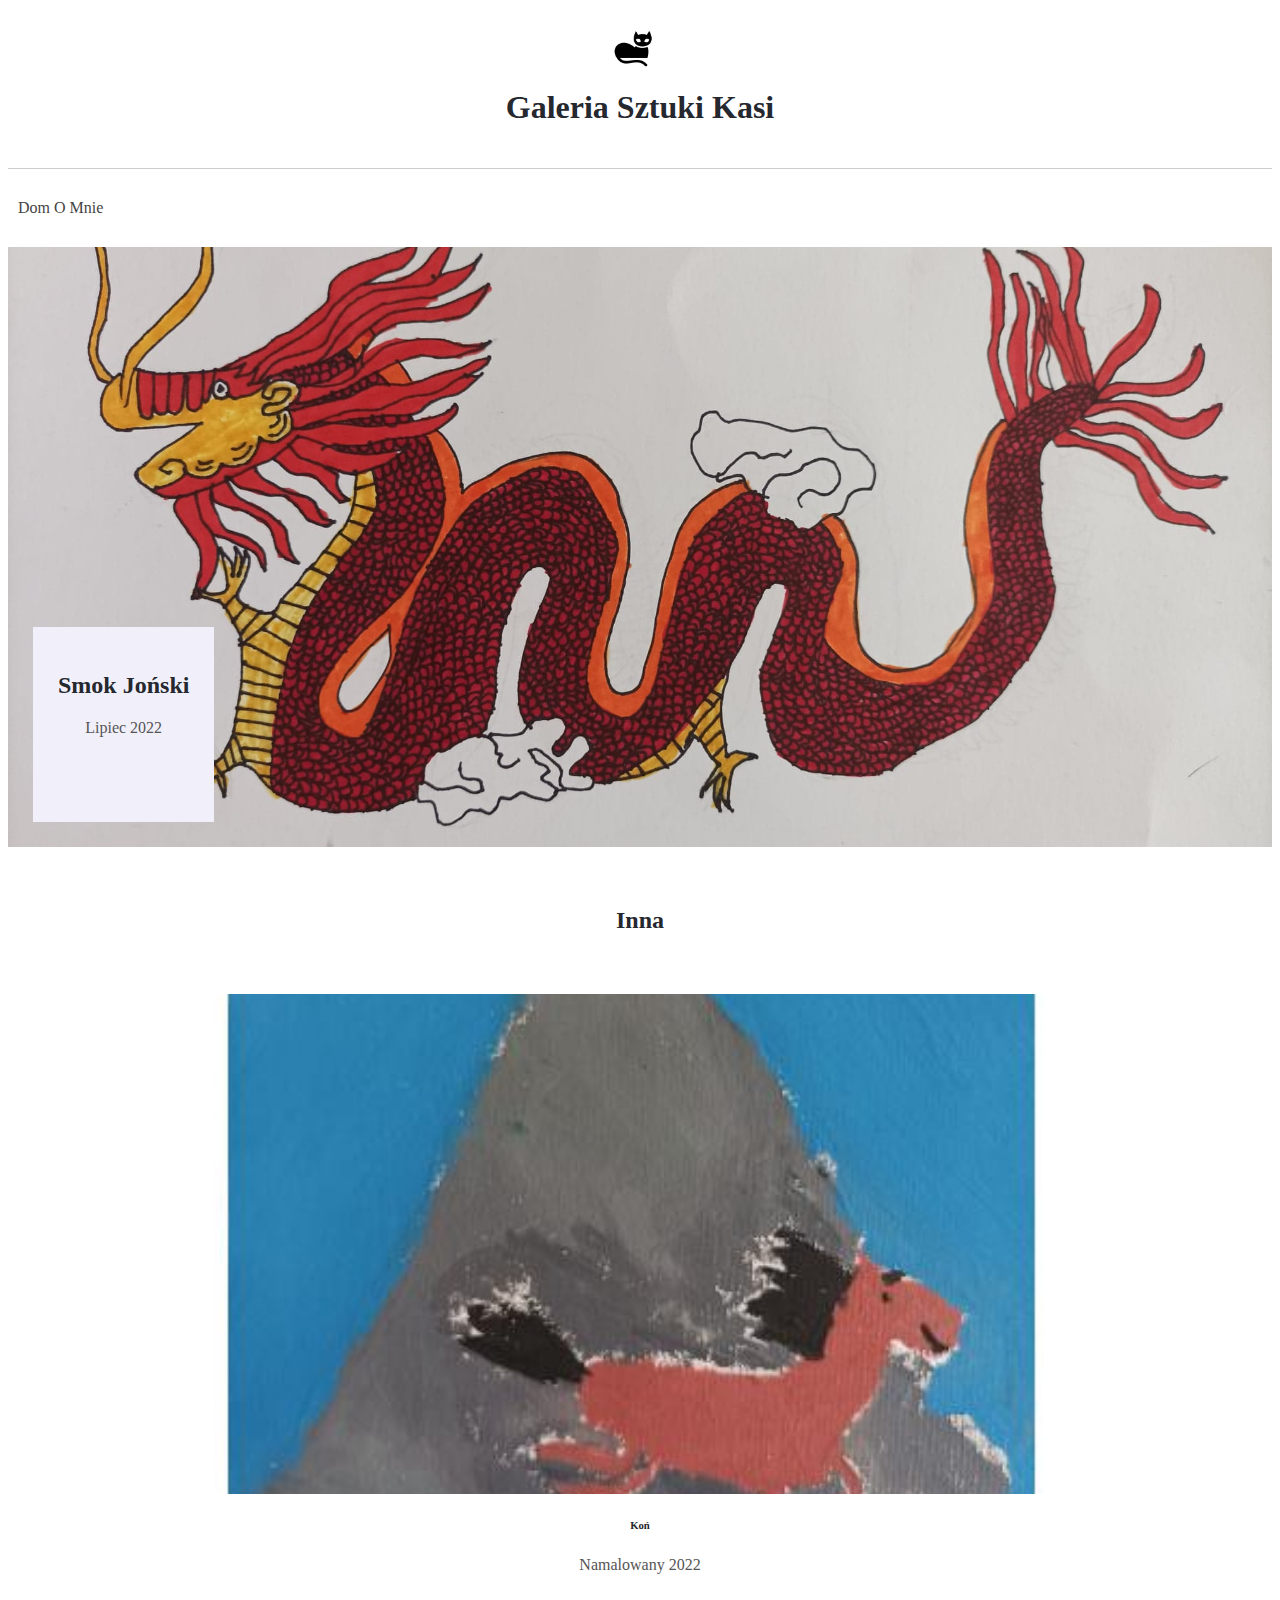
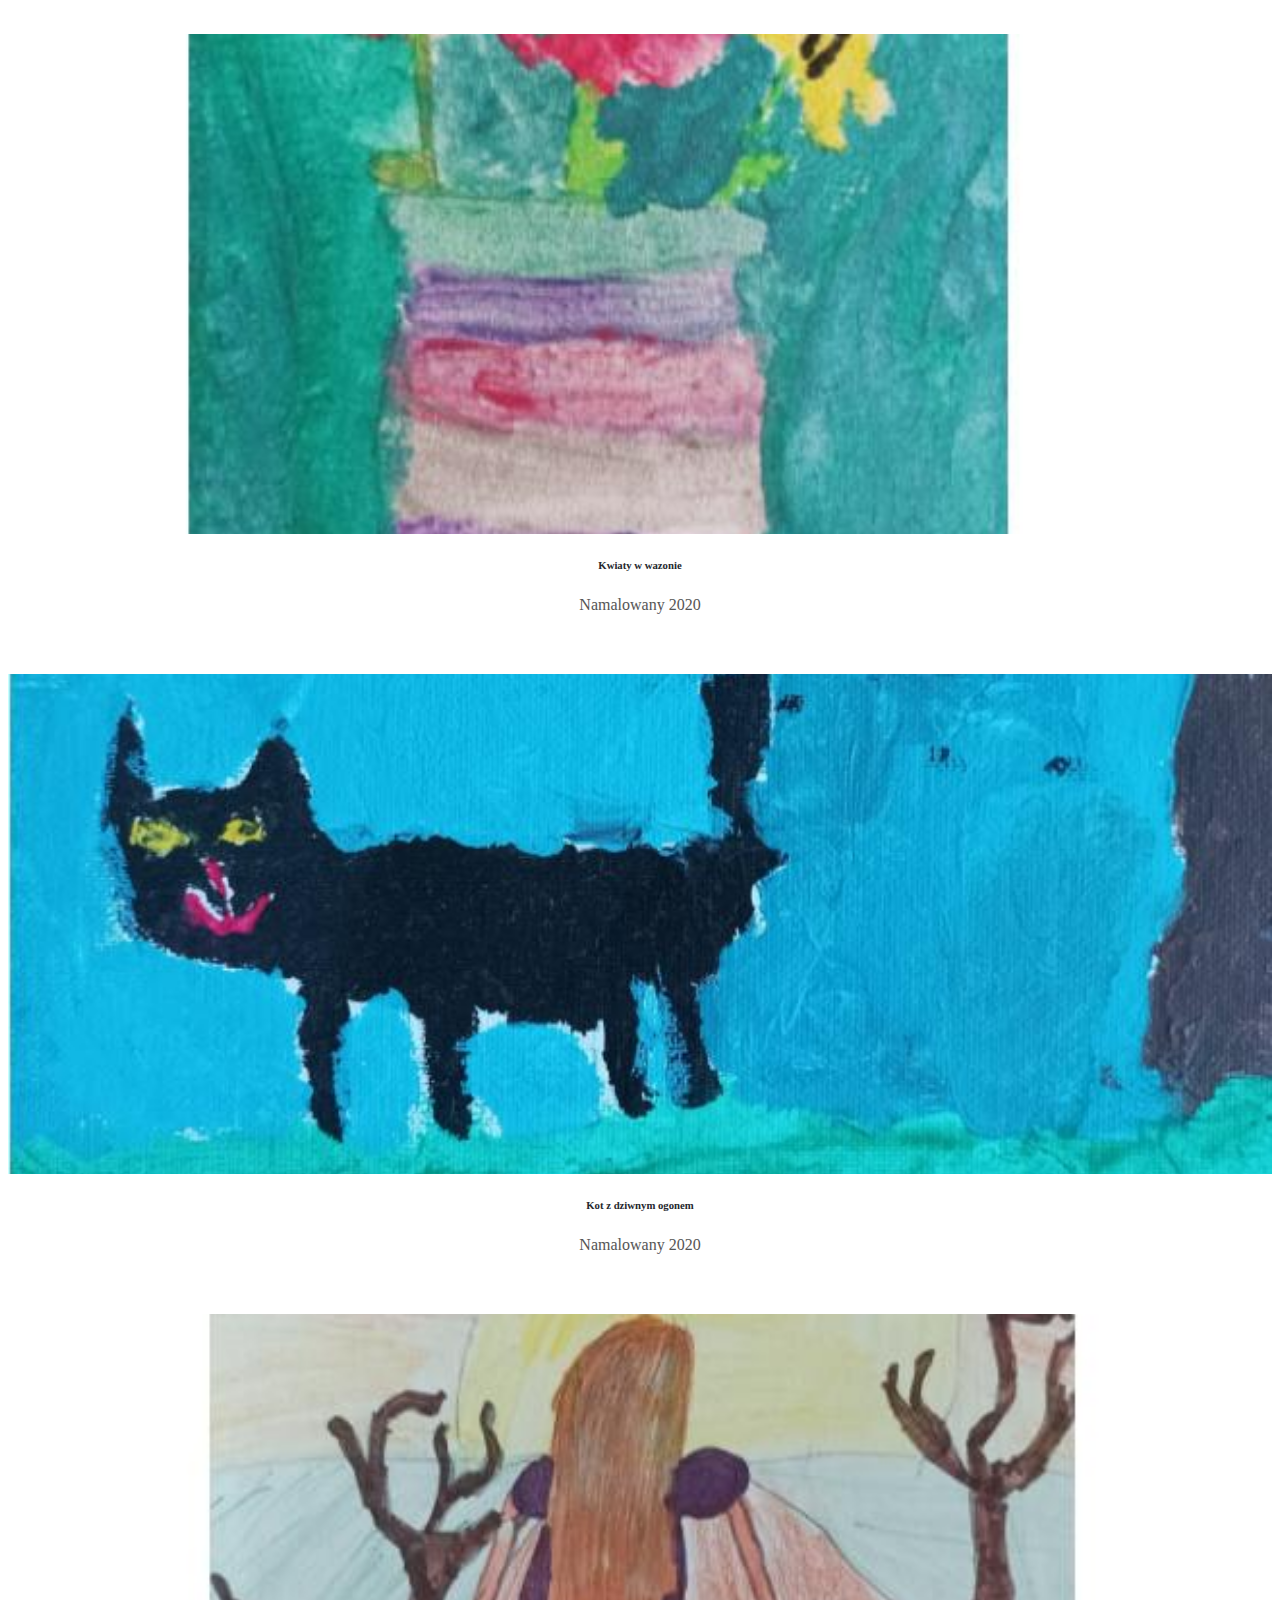
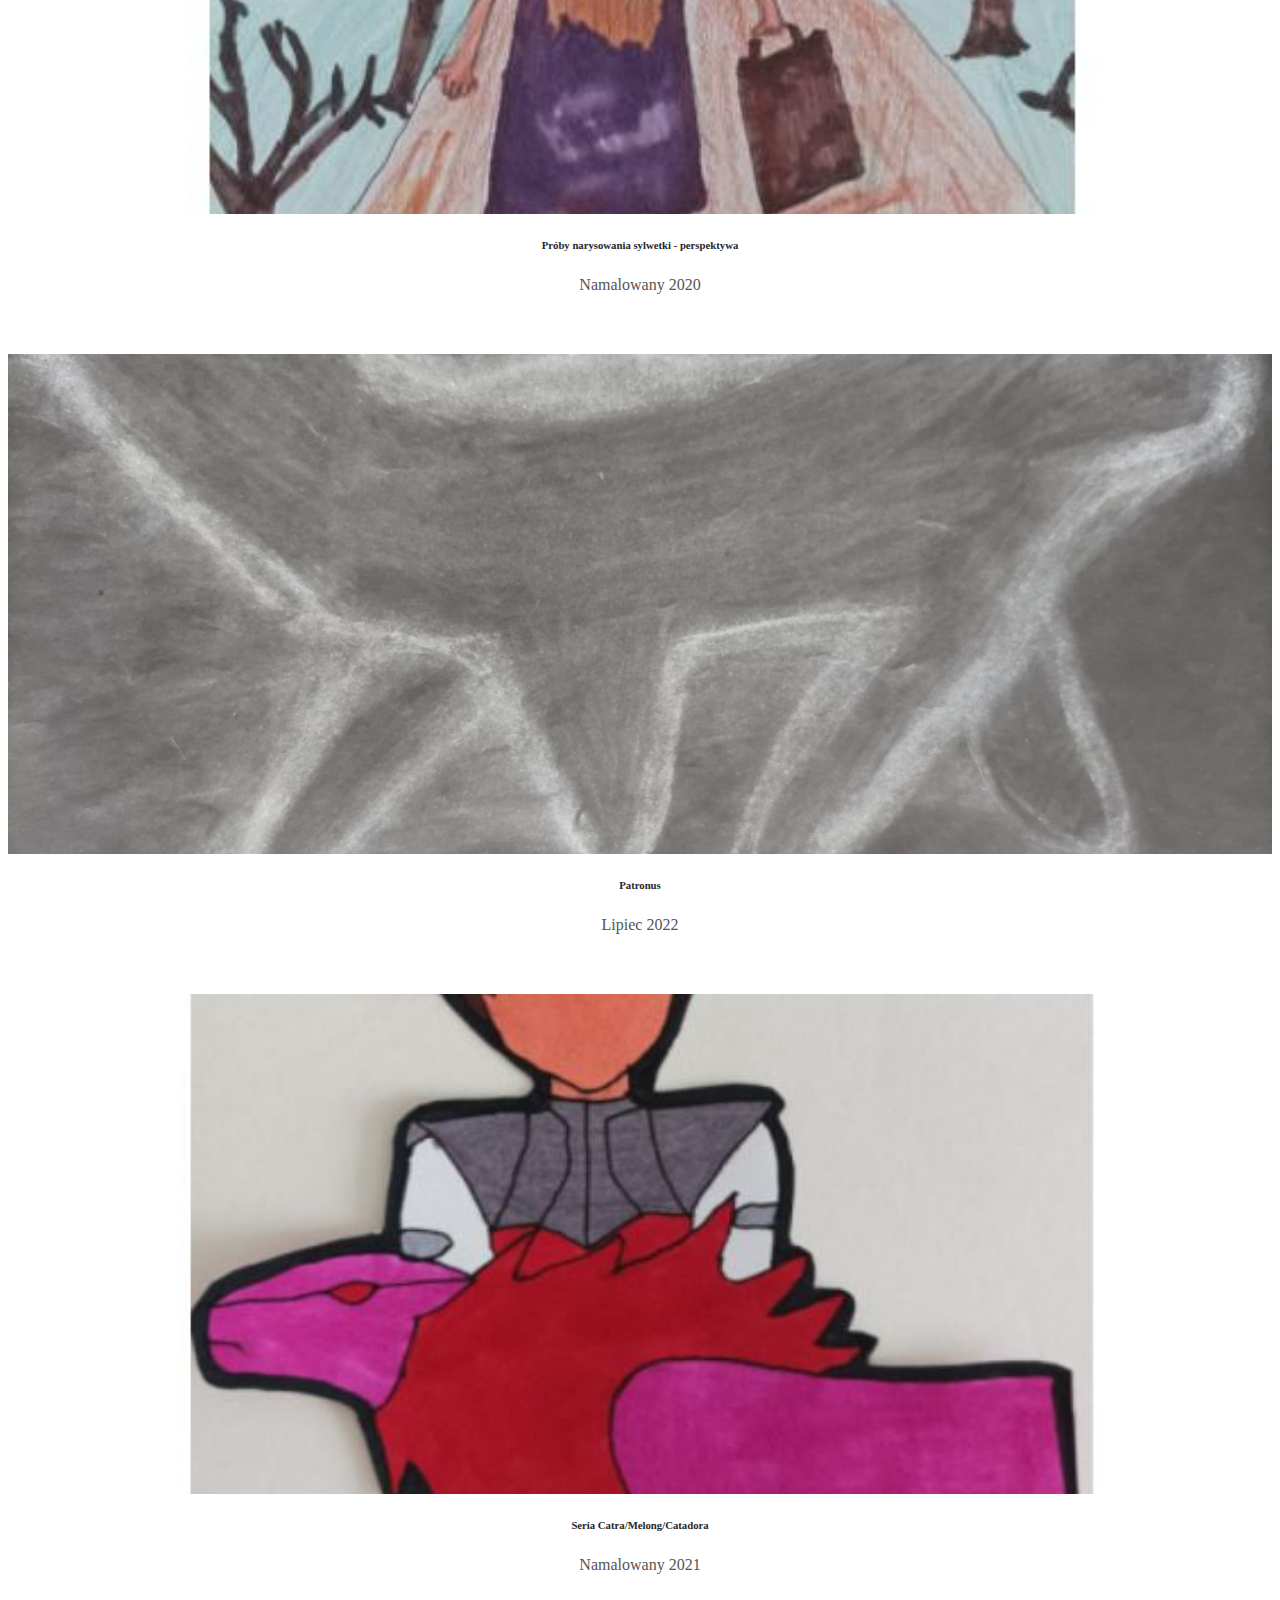
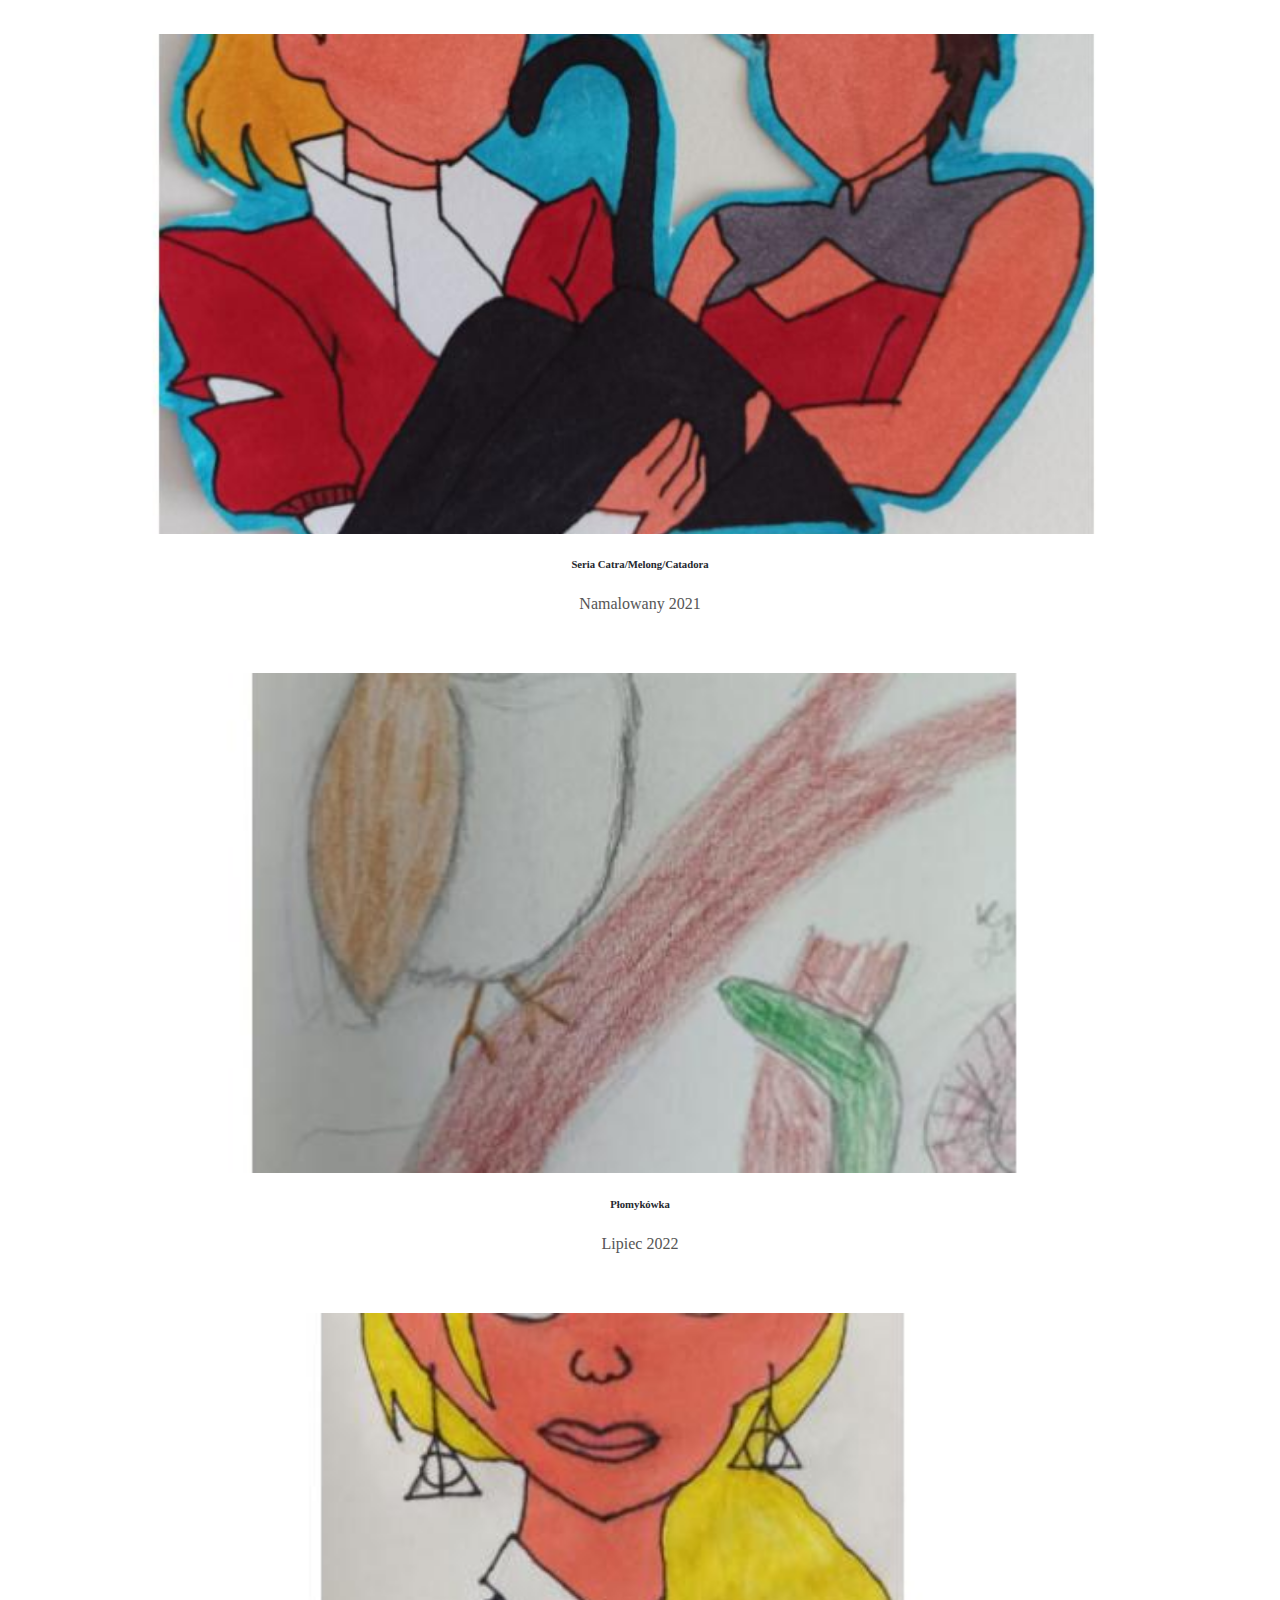
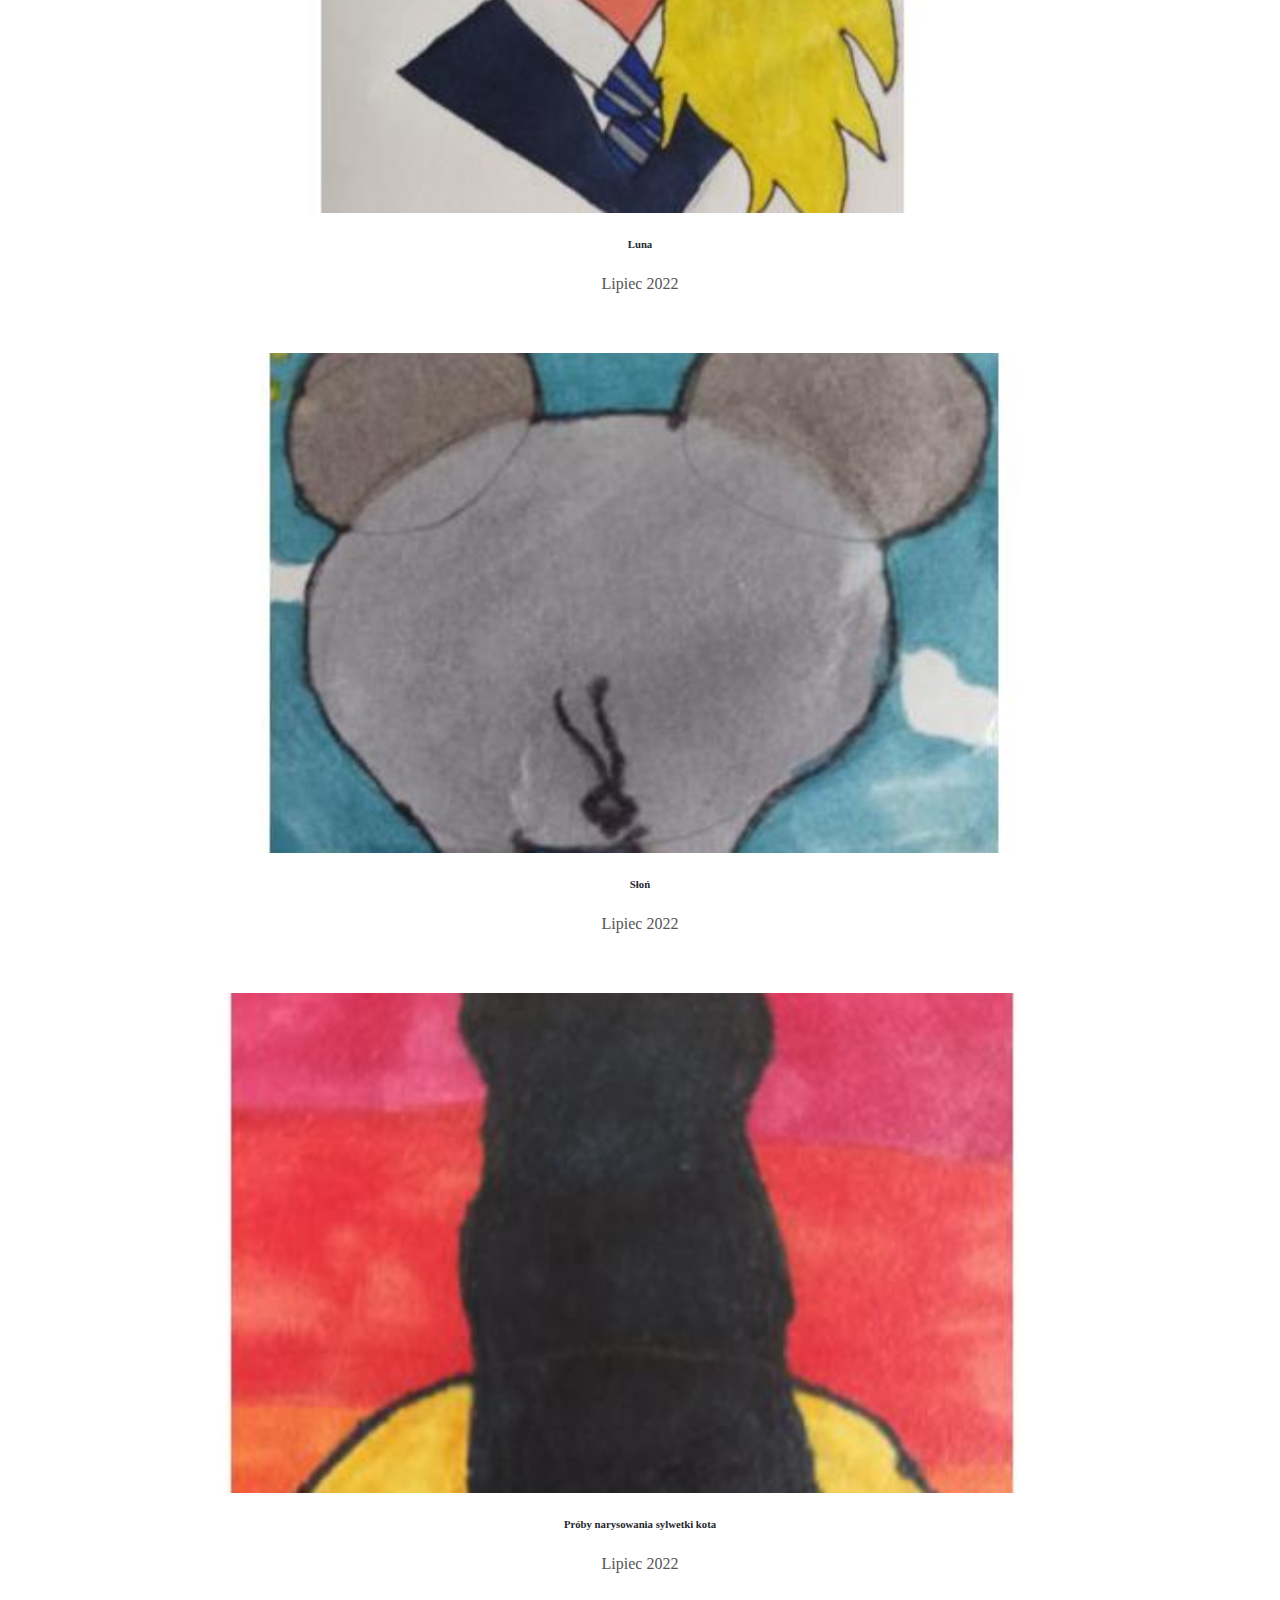
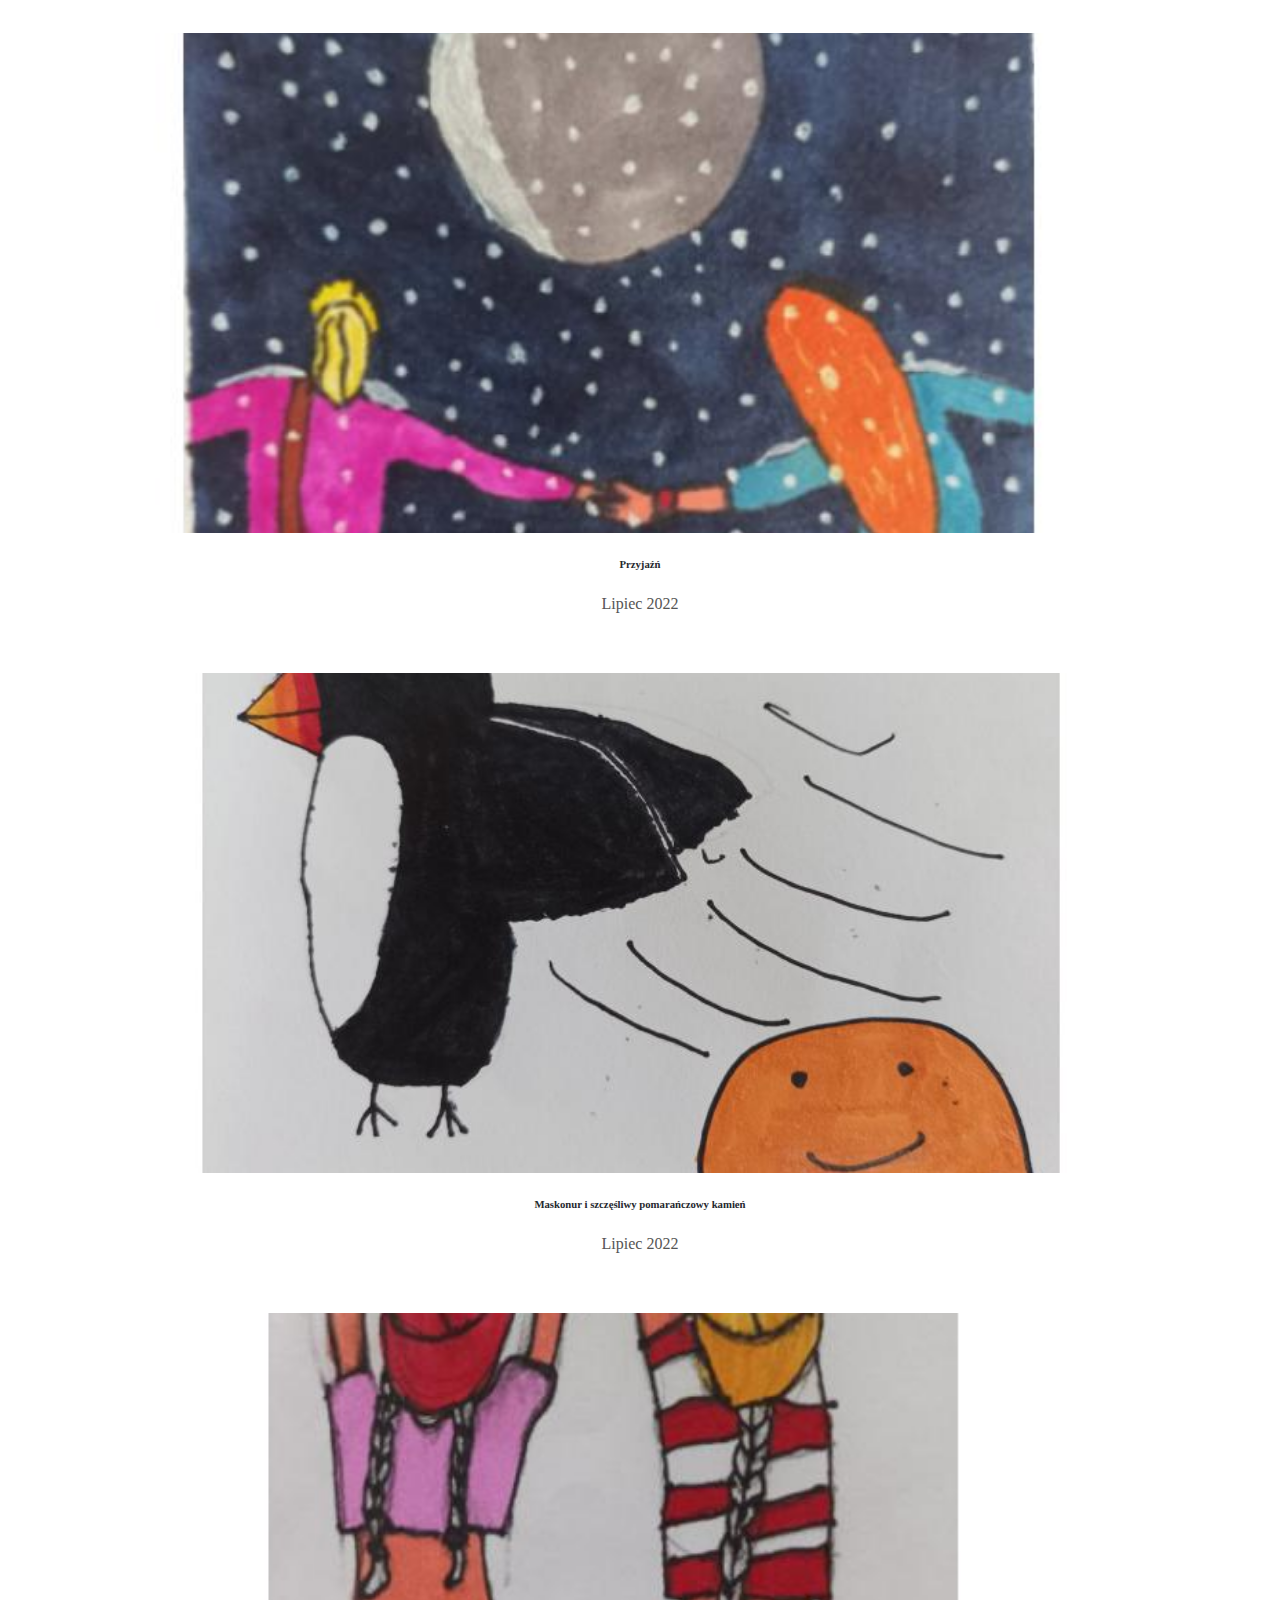
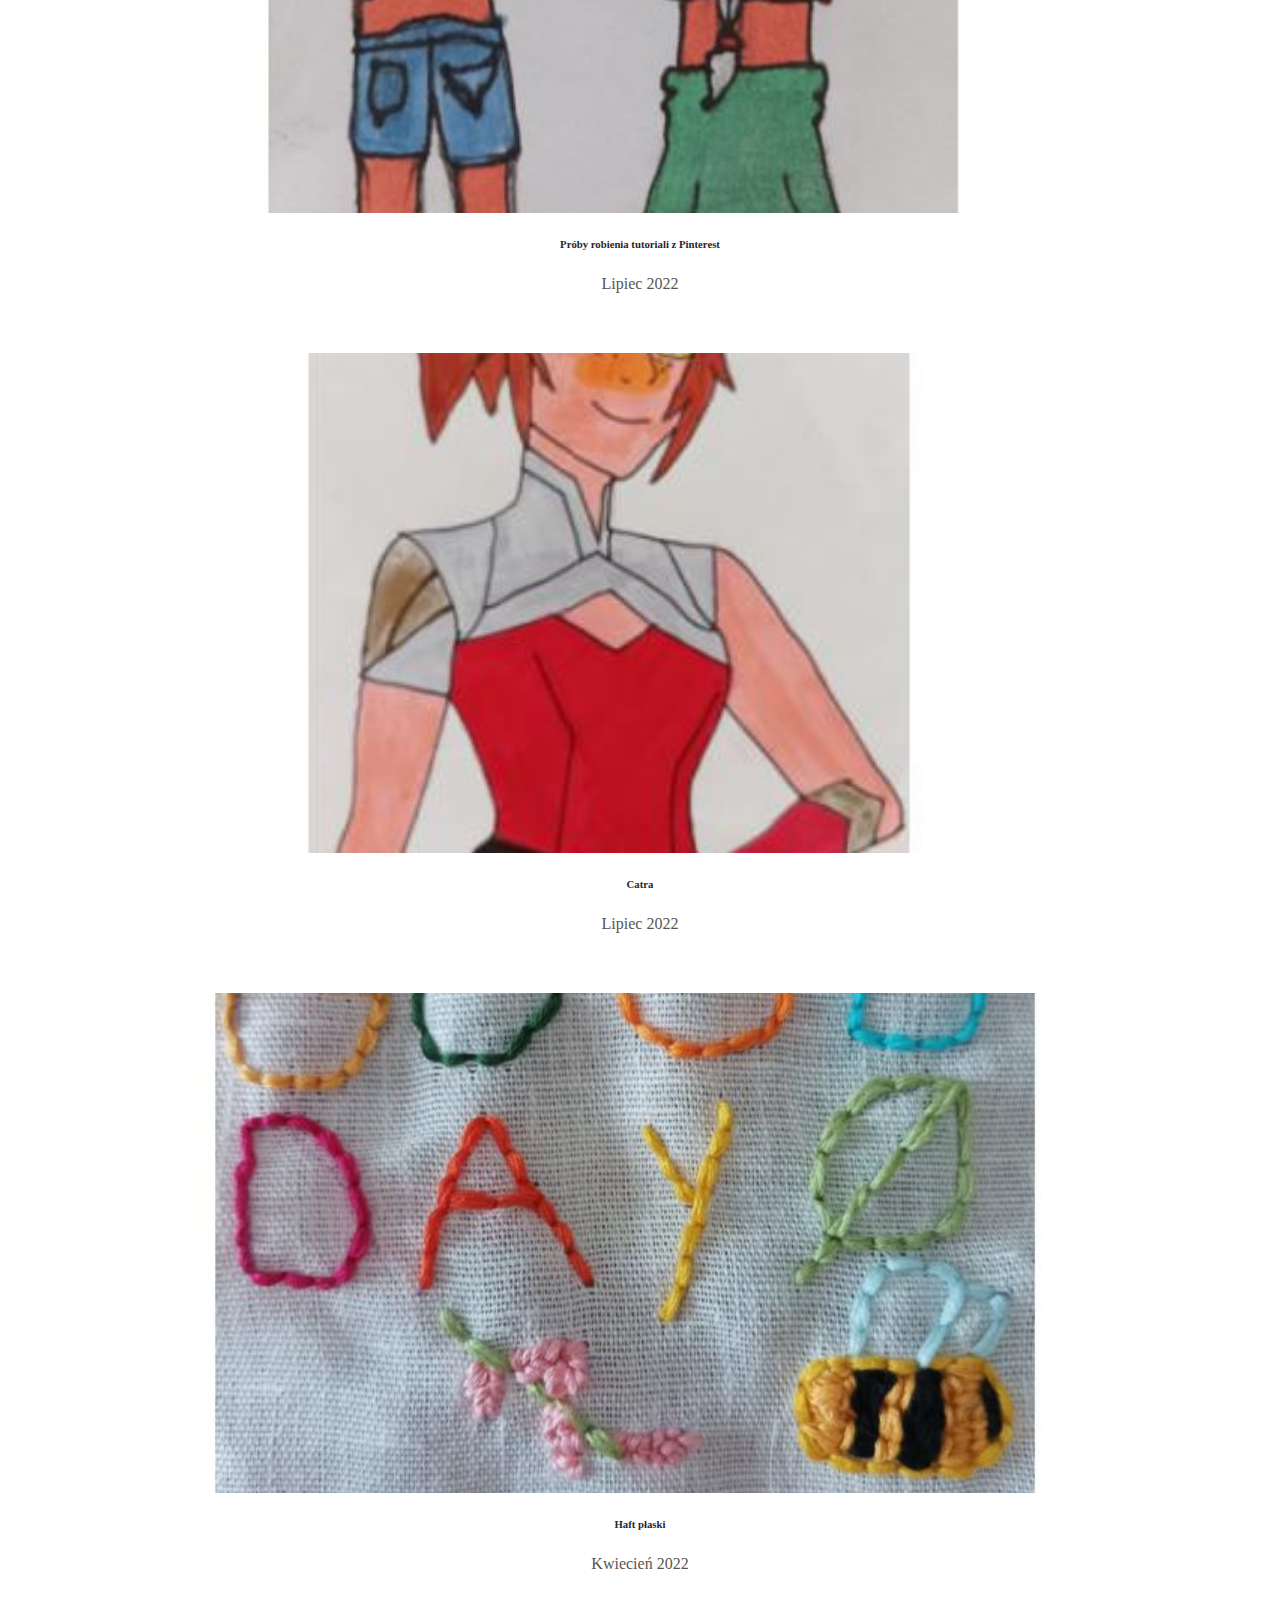
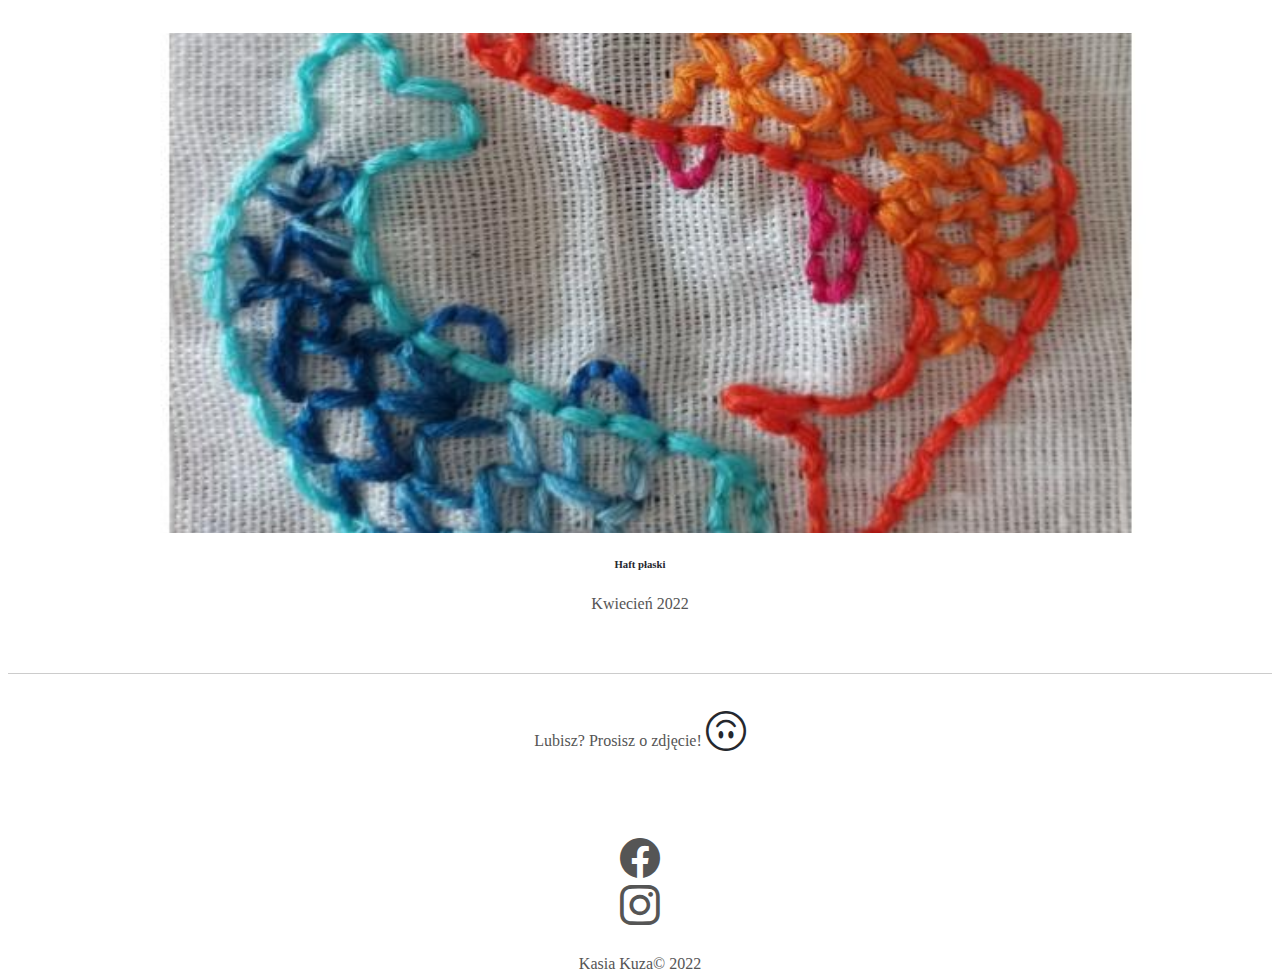
<file: index.html>
<!DOCTYPE html>
<html lang="en">
<head>
    <meta charset="UTF-8">
    <meta http-equiv="X-UA-Compatible" content="IE=edge">
    <meta name="viewport" content="width=device-width, initial-scale=1.0">
    <!-- Bootstrap CSS -->
    <link href="https://cdn.jsdelivr.net/npm/bootstrap@5.2.0/dist/css/bootstrap.min.css" rel="stylesheet" integrity="sha384-gH2yIJqKdNHPEq0n4Mqa/HGKIhSkIHeL5AyhkYV8i59U5AR6csBvApHHNl/vI1Bx" crossorigin="anonymous">
    <!-- Bootstrap Icons -->
    <link rel="stylesheet" href="https://cdn.jsdelivr.net/npm/bootstrap-icons@1.9.1/font/bootstrap-icons.css">
    <!-- Local CSS -->
    <link rel="stylesheet" href="statics/style_index.css">
    <link rel="icon" type="image/x-icon" href="statics/white-cat_38735.ico">
    <title>Galeria Sztuki Kasi</title>
</head>
<body>
    <!-- HEADER -->
    <div class="container-fluid">
        <header class="row" id="header">
            <div id="logo-container">
                <img src="statics/white-cat_38735.ico" alt="paint" id="logo"> 
            </div>
            <h1>Galeria Sztuki Kasi</h1>
        </header>
        <nav id="navbar" class="container">
          <div class="row justify-content-center">
            <a href="index.html">Dom</a>
            <a href="aboutme.html">O Mnie</a>
          </div> 
        </nav>
    </div>
    <!-- main image -->
    <div class="container" id="main-image-container">
        <div class="main-image center-image" id="img1">
           <div class="main-image-info">
            <h2>Smok Joński</h2>
            <p class="secondary-color">Lipiec 2022</p>
           </div> 
        </div>
    </div>
    <!-- galery -->
    <div class="container" id="gallery-container">
        <div class="col-12">
            <h2>Inna</h2>  
        </div>
        <div class="row gx-5">
            <div class="col-12 col-md-6">
                <div class="small-image-container center-image" id="img2"></div>
                    <h6>Koń</h6>
                <p class="secondary-color">Namalowany 2022</p>
            </div>
            <div class="col-12 col-md-6">
                <div class="small-image-container center-image" id="img3"></div>
                    <h6>Kwiaty w wazonie</h6>
                <p class="secondary-color">Namalowany 2020</p>
            </div>
            <div class="col-12 col-md-6">
                <div class="small-image-container center-image" id="img4"></div>
                    <h6>Kot z dziwnym ogonem</h6>
                <p class="secondary-color">Namalowany 2020</p>
            </div>
            <div class="col-12 col-md-6">
                <div class="small-image-container center-image" id="img5"></div>
                    <h6>Próby narysowania sylwetki - perspektywa</h6>
                <p class="secondary-color">Namalowany 2020</p>
            </div>

            <div class="col-12 col-md-6">
                <div class="small-image-container center-image" id="img6"></div>
                    <h6>Patronus</h6>
                <p class="secondary-color">Lipiec 2022</p>
            </div>

            <div class="col-12 col-md-6">
                <div class="small-image-container center-image" id="img7"></div>
                    <h6>Seria Catra/Melong/Catadora</h6>
                <p class="secondary-color">Namalowany 2021</p>
            </div>

            <div class="col-12 col-md-6">
                <div class="small-image-container center-image" id="img8"></div>
                    <h6>Seria Catra/Melong/Catadora</h6>
                <p class="secondary-color">Namalowany 2021</p>
            </div>

            <div class="col-12 col-md-6">
                <div class="small-image-container center-image" id="img9"></div>
                    <h6>Płomykówka</h6>
                <p class="secondary-color">Lipiec 2022</p>
            </div>

            <div class="col-12 col-md-6">
                <div class="small-image-container center-image" id="img10"></div>
                    <h6>Luna</h6>
                <p class="secondary-color">Lipiec 2022</p>
            </div>

            <div class="col-12 col-md-6">
                <div class="small-image-container center-image" id="img11"></div>
                    <h6>Słoń</h6>
                <p class="secondary-color">Lipiec 2022</p>
            </div>

            <div class="col-12 col-md-6">
                <div class="small-image-container center-image" id="img12"></div>
                    <h6>Próby narysowania sylwetki kota</h6>
                <p class="secondary-color">Lipiec 2022</p>
            </div>

            <div class="col-12 col-md-6">
                <div class="small-image-container center-image" id="img13"></div>
                    <h6>Przyjaźń</h6>
                <p class="secondary-color">Lipiec 2022</p>
            </div>

            <div class="col-12 col-md-6">
                <div class="small-image-container center-image" id="img14"></div>
                    <h6>Maskonur i szczęśliwy pomarańczowy kamień</h6>
                <p class="secondary-color">Lipiec 2022</p>
            </div>

            <div class="col-12 col-md-6">
                <div class="small-image-container center-image" id="img15"></div>
                    <h6>Próby robienia tutoriali z Pinterest</h6>
                <p class="secondary-color">Lipiec 2022</p>
            </div>

            <div class="col-12 col-md-6">
                <div class="small-image-container center-image" id="img16"></div>
                    <h6>Catra</h6>
                <p class="secondary-color">Lipiec 2022</p>
            </div>

            <div class="col-12 col-md-6">
                <div class="small-image-container center-image" id="img17"></div>
                    <h6>Haft płaski</h6>
                <p class="secondary-color">Kwiecień 2022</p>
            </div>

            <div class="col-12 col-md-6">
                <div class="small-image-container center-image" id="img18"></div>
                    <h6>Haft płaski</h6>
                <p class="secondary-color">Kwiecień 2022</p>
            </div>

        </div>
    </div>
    <!-- footer -->
    <footer class="container-fluid">
        <p class="secondary-color">Lubisz? Prosisz o zdjęcie! <i class="bi bi-emoji-smile-upside-down"></i> </p>
        <div class="row justify-content-center" id="social-icons-container">
            <div class="col-1">
                <a href="https://www.facebook.com/katarzyna.kuza.58"><i class="bi bi-facebook secondary-color"></i></a>  
            </div>
            <div class="col-1">
                <a href="https://www.instagram.com/gilmmorki.i.herbatka/"><i class="bi bi-instagram secondary-color"></i></a>  
            </div>               
        </div>
        <p class="secondary-color">Kasia Kuza&copy; 2022</p>      
    </footer> 
    <!-- Bootstrap JavaScript -->
    <script src="https://cdn.jsdelivr.net/npm/bootstrap@5.2.0/dist/js/bootstrap.bundle.min.js" integrity="sha384-A3rJD856KowSb7dwlZdYEkO39Gagi7vIsF0jrRAoQmDKKtQBHUuLZ9AsSv4jD4Xa" crossorigin="anonymous"></script>
</body>
</html>
</file>
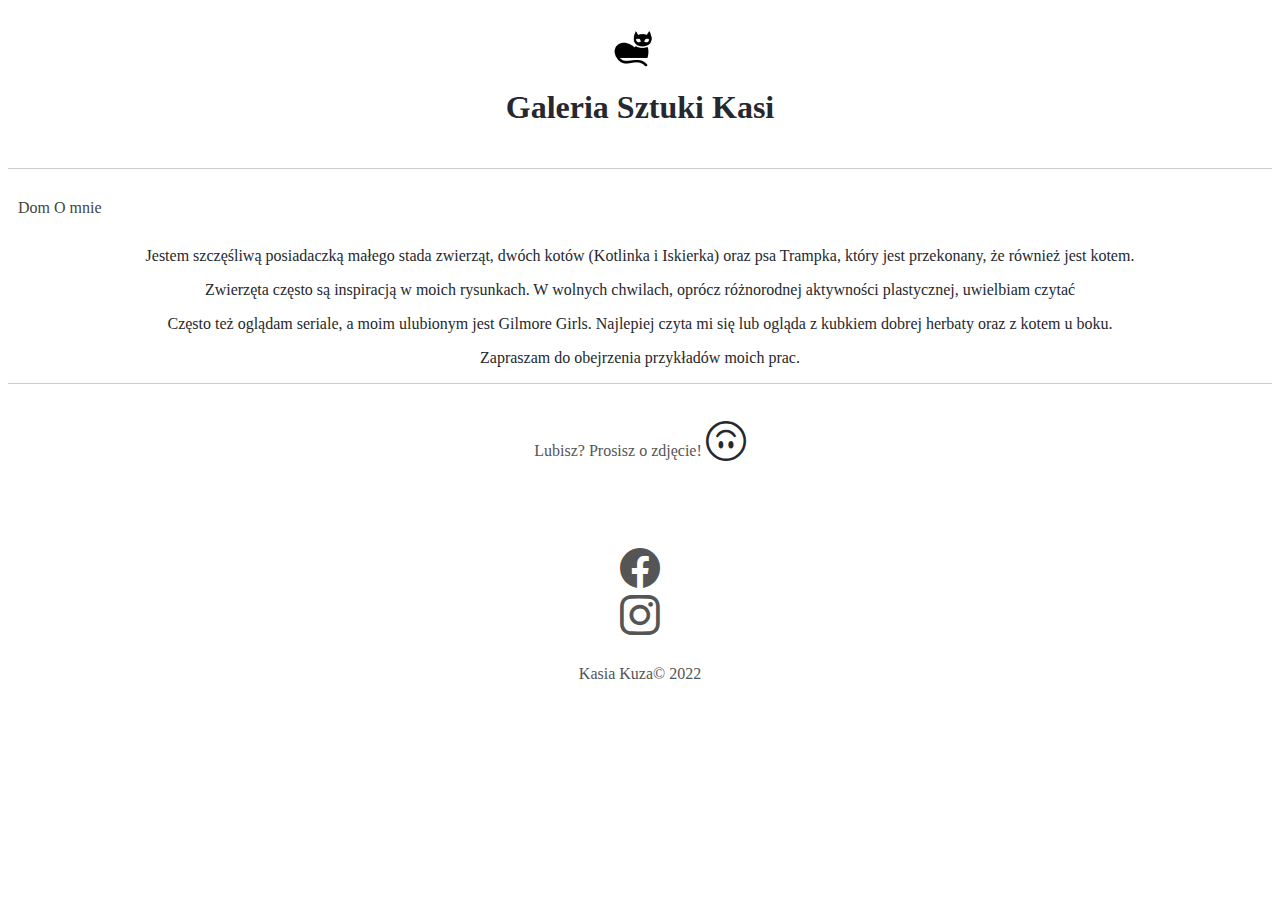
<file: aboutme.html>
<!DOCTYPE html>
<html lang="en">
<head>
    <meta charset="UTF-8">
    <meta http-equiv="X-UA-Compatible" content="IE=edge">
    <meta name="viewport" content="width=device-width, initial-scale=1.0">
    <!-- Bootstrap CSS -->
    <link href="https://cdn.jsdelivr.net/npm/bootstrap@5.2.0/dist/css/bootstrap.min.css" rel="stylesheet" integrity="sha384-gH2yIJqKdNHPEq0n4Mqa/HGKIhSkIHeL5AyhkYV8i59U5AR6csBvApHHNl/vI1Bx" crossorigin="anonymous">
    <!-- Bootstrap Icons -->
    <link rel="stylesheet" href="https://cdn.jsdelivr.net/npm/bootstrap-icons@1.9.1/font/bootstrap-icons.css">
    <!-- Local CSS -->
    <link rel="stylesheet" href="statics/style_index.css">
    <link rel="icon" type="image/x-icon" href="statics/white-cat_38735.ico">
    <title>Galeria Sztuki Kasi</title>
</head>
<body>
    <!-- HEADER -->
    <div class="container-fluid">
        <header class="row" id="header">
            <div id="logo-container">
                <img src="statics/white-cat_38735.ico" alt="paint" id="logo"> 
            </div>
            <h1>Galeria Sztuki Kasi</h1>
        </header>
        <nav id="navbar" class="container">
          <div class="row justify-content-center">
            <a href="index.html">Dom</a>
            <a href="aboutme.html">O mnie</a>
          </div> 
        </nav>
    </div>
    <!-- content -->
    <div class="container-fluid">
        <div class="row">
            <div class="col-12" id="aboutme">
                <p>Jestem szczęśliwą posiadaczką małego stada zwierząt, dwóch kotów (Kotlinka i Iskierka) oraz psa Trampka, który jest przekonany, że również jest kotem.</p>
                <p>Zwierzęta często są inspiracją w moich rysunkach. W wolnych chwilach, oprócz różnorodnej aktywności plastycznej, uwielbiam czytać</p>
                <p>Często też oglądam seriale, a moim ulubionym jest Gilmore Girls. Najlepiej czyta mi się lub ogląda z kubkiem dobrej herbaty oraz z kotem u boku.</p>
                <p>Zapraszam do obejrzenia przykładów moich prac.</p>
            </div>
        </div>        
    </div>
    <!-- footer -->
    <footer class="container-fluid">
        <p class="secondary-color">Lubisz? Prosisz o zdjęcie! <i class="bi bi-emoji-smile-upside-down"></i> </p>
        <div class="row justify-content-center" id="social-icons-container">
            <div class="col-1">
                <a href="https://www.facebook.com/katarzyna.kuza.58"><i class="bi bi-facebook secondary-color"></i></a>  
            </div>
            <div class="col-1">
                <a href="https://www.instagram.com/gilmmorki.i.herbatka/"><i class="bi bi-instagram secondary-color"></i></a>  
            </div>               
        </div>
        <p class="secondary-color">Kasia Kuza&copy; 2022</p>      
    </footer> 
</body>
</html>
</file>
<file: statics/style_index.css>
/* general */
*{
    color: #25282e;
}

a, i{
    transition: .5s;
    text-decoration: none;
}

.secondary-color{
    color:#555;
}

.center-image{
    background-size: cover;
    background-position: center;
}


/* header */
#header{
    text-align: center;
    padding:20px;
    border-bottom: 1px solid #ccc;
}

#header p{
    margin-bottom:0;
}

#logo-container{
    display:flex;
    justify-content:center;
}

#logo{
    width:40px;
    margin-right: 15px;
}

/* navbar */
#navbar{
    padding:10px;
    margin: 20px auto;
}

#navbar a{
    width:100px;
    color:#444;
}

#navbar a:hover{
    color: #c1b696;

}

/* main image */
.main-image{
    height:600px;
    background-image: url(smok_jonski.jpg);
    margin-bottom: 60px;
    position: relative;
}

.main-image-info{
    background-color: rgb(241, 240, 250);
    padding: 25px;
    position: absolute;
    left:25px;
    bottom:25px;
}

/* galery */
#img2{
    background-image: url(kon.jpg);
}

#img3{
    background-image: url(Kwiatywwazonie.jpg);
    
}

#img4{
    background-image: url(Kotzdziwnymogonem.jpg);
}

#img5{
    background-image: url(Próbynarysowanasylwetki-perspektywa.jpg);
}

#img6{
    background-image: url(Patronus.jpg);
}

#img7{
    background-image: url(Seria-Catra-Melong-Catadora.jpg);
}

#img8{
    background-image: url(Seria-Catra-Melong-Catadora1.jpg);
}

#img9{
    background-image: url(Plomykowka.jpg);
}

#img10{
    background-image: url(luna.jpg);
}

#img11{
    background-image: url(slon.jpg);
}

#img12{
    background-image: url(Proby-narysowania-sylwetki-kota.jpg);
}

#img13{
    background-image: url(Przyjazn.jpg);
}

#img14{
    background-image: url(Maskonuriszczesliwypomaranczowykamien.jpg);
}

#img15{
    background-image: url(ProbyrobieniaotutorialzPinterest.jpg);
}

#img16{
    background-image: url(Catra2.jpg);
}

#img17{
    background-image: url(Haftplaski1.jpg);
}

#img18{
    background-image: url(Haftplaski2.jpg);
}

#gallery-container h6{
    text-align: center;    
}

#gallery-container h2{
    text-align: center;
    margin-bottom: 60px;
}

.secondary-color{
    text-align: center;
    margin-bottom: 60px;
}

#gallery-container h1,
#gallery-container .col-md-6
#gallery-container .col-12{
    margin-bottom: 50px;
}

.small-image-container{
    height:500px;
    margin-bottom:20px;
}

/* footer */
footer{
    border-top:1px solid #CCC;
    height:5px;
    padding: 30px;
}

footer i{
    font-size: 40px;
}

#social-icons-container{
    padding: 20px;
}

#social-icons-container div{
    text-align: center;
}

footer p{
    text-align: center;
    margin:5px;
}

a:hover i{
    color:#c1b696;
}

/* about me */
#aboutme p{
    text-align: center;
}
</file>
